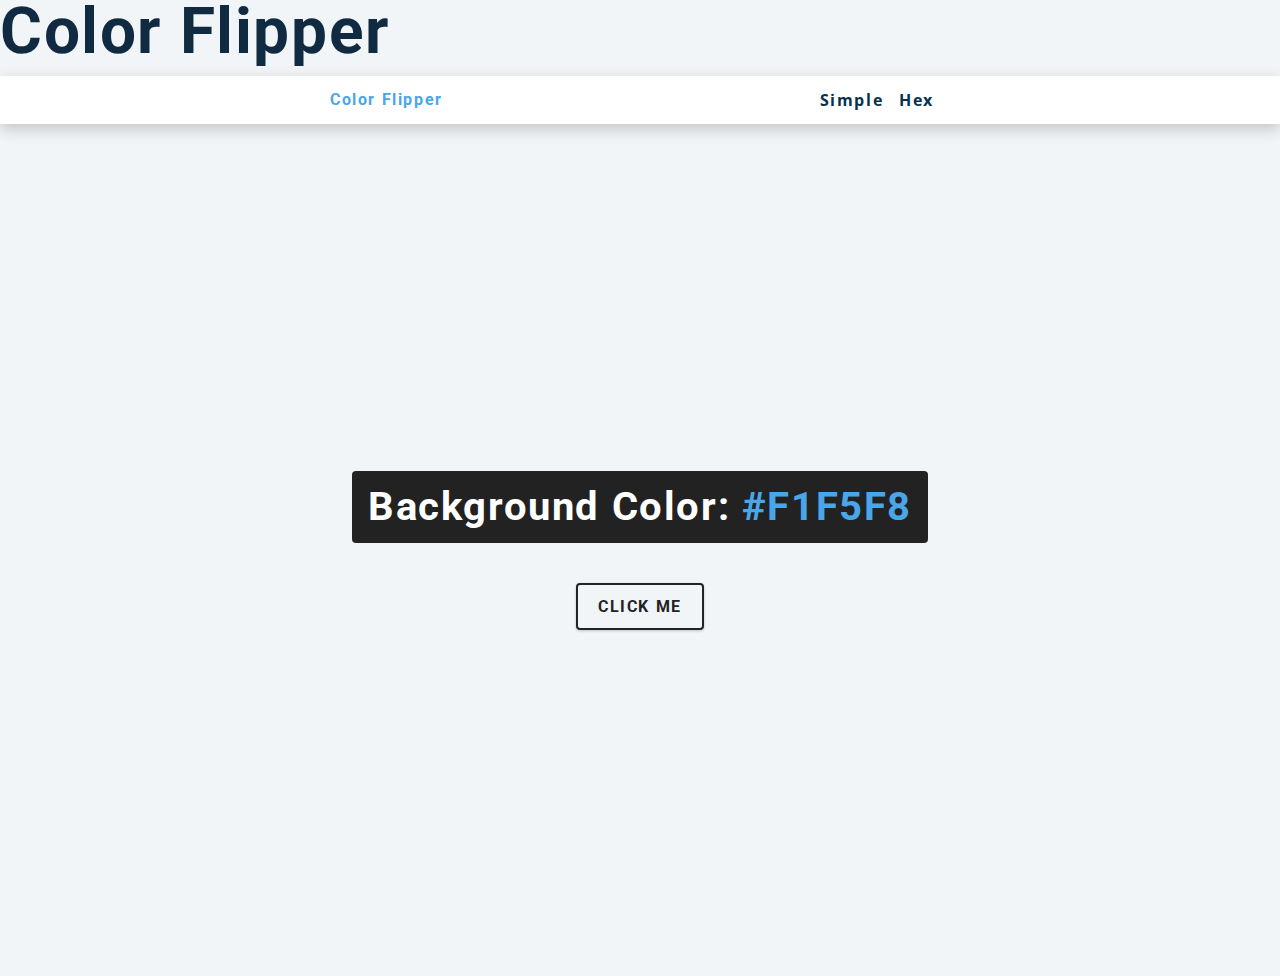
<file: color-flipper/index.html>
<!-- Joel Boudreaux -->
<!-- Color Flipper project -->
<!-- Based on https://github.com/john-smilga/javascript-basic-projects -->
<!-- For Bay Valley Tech Code Academy 2020 -->

<!DOCTYPE html>
<html lang = "en">
  <head>
    <meta charset = "UTF-8" />
    <meta name = "viewport" content = "width=device-width, initial-scale=1.0" />
    <title>Color Flipper || Simple</title>

    <!-- styles -->
    <link rel = "stylesheet" href = "styles.css" />
  </head>
  <body>
    <h1>color flipper</h1>
    <nav>
      <div class = "nav-center">
        <h4>color flipper</h4>
        <ul class = "nav-links">
          <li>
            <a href = "index.html">simple</a>
          </li>
          <li>
            <a href = "hex.html">hex</a>
          </li>
        </ul>
      </div>
    </nav>
    <main>
      <div class = "container">
        <h2>
          background color: 
          <span class = "color">
            #F1F5F8
          </span>
        </h2>
        <button class = "btn btn-hero" id = "btn">click me</button>
      </div>
    </main>
    <!-- javascript -->
    <script src = "app.js"></script>
  </body>
</html>
</file>
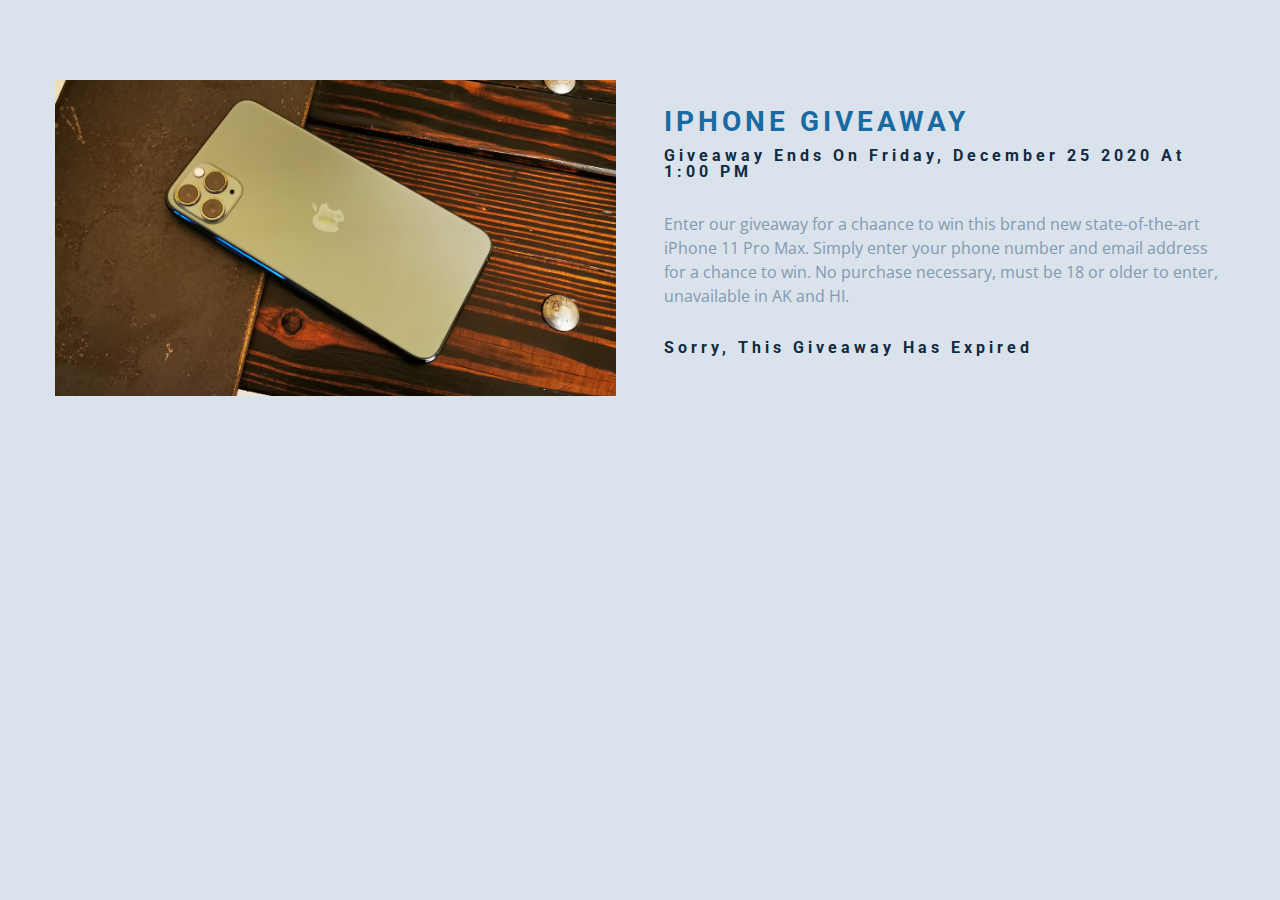
<file: countdown-timer/index.html>
<!-- Joel Boudreaux -->
<!-- Coutndown Timer project -->
<!-- Based on https://github.com/john-smilga/javascript-basic-projects -->
<!-- For Bay Valley Tech Code Academy 2020 -->

<!DOCTYPE html>
<html lang = "en">
  <head>
    <meta charset = "UTF-8" />
    <meta name = "viewport" content = "width=device-width, initial-scale=1.0" />
    <title>Countdown</title>

    <!-- styles -->
    <link rel = "stylesheet" href = "styles.css" />
  </head>
  <body>
    <section class = "section-center">
      <article class = "gift-img">
        <img src = "./gift.jpg" alt = "gift picture">
      </article>

      <!-- info-->
      <article class = "gift-info">
        <h3>iPhone Giveaway</h3>
        <h4 class = "giveaway">
          giveaway ends on INSERT DATE HERE
        </h4>
        <p>
          Enter our giveaway for a chaance to win this brand new state-of-the-art iPhone 11 Pro Max. 
          Simply enter your phone number and email address for a chance to win. 
          No purchase necessary, must be 18 or older to enter, unavailable in AK and HI.
        </p>
        <div class = "deadline">
          <div class = "deadline-format">
            <!-- days-->
            <div>
              <h4 class = "days">99</h4>
              <span>days</span>
            </div>
          </div>

          <div class = "deadline-format">
            <!-- hours-->
            <div>
              <h4 class = "hours">23</h4>
              <span>hours</span>
            </div>
          </div>

          <div class = "deadline-format">
            <!-- minutes-->
            <div>
              <h4 class = "mins">59</h4>
              <span>minutes</span>
            </div>
          </div>

          <div class = "deadline-format">
            <!-- seconds-->
            <div>
              <h4 class = "secs">59</h4>
              <span>seconds</span>
            </div>
          </div>
          
        </div>
      </article>
    </section>
    <!-- javascript -->
    <script src = "app.js"></script>
  </body>
</html>
</file>
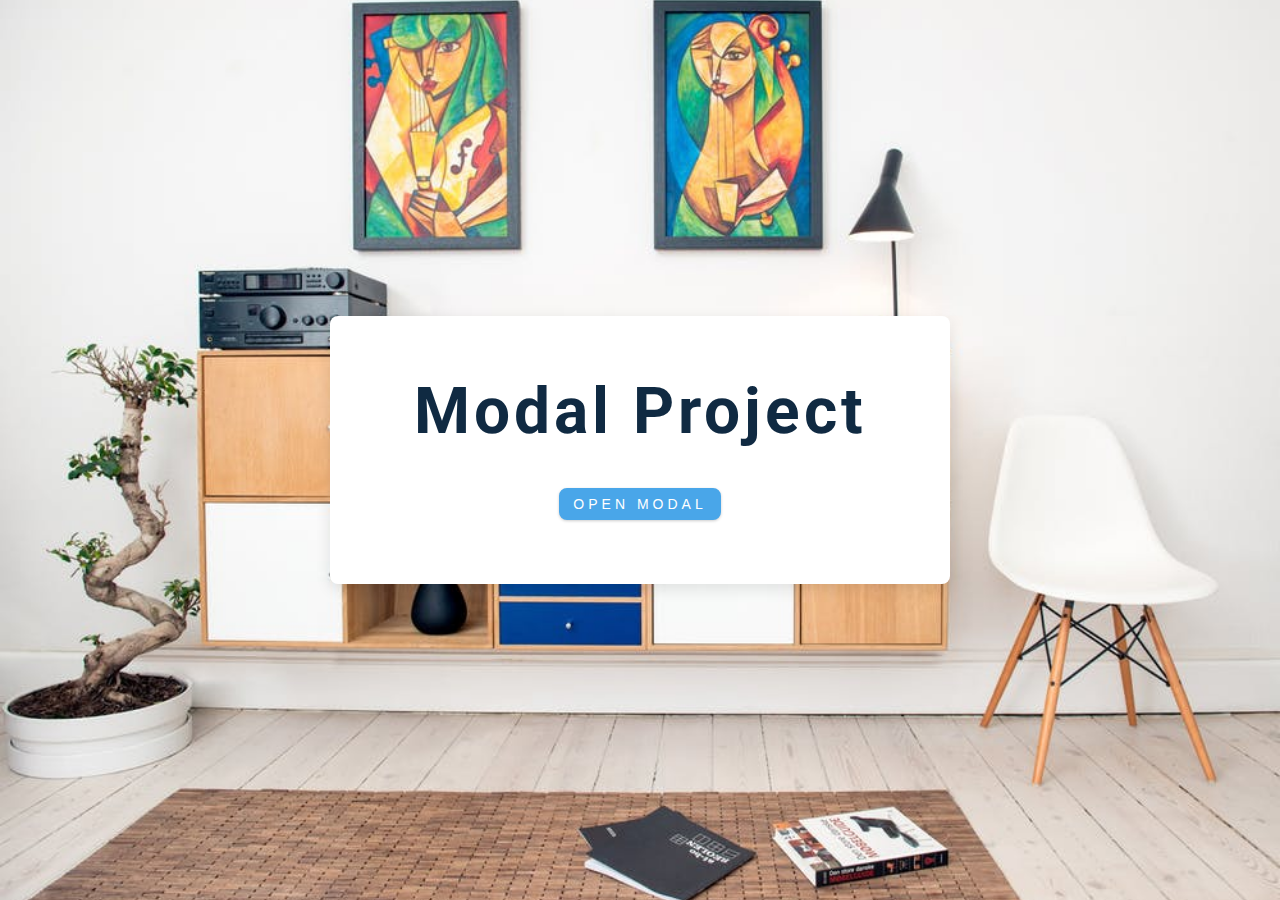
<file: modal/index.html>
<!-- Joel Boudreaux -->
<!-- Modal project -->
<!-- Based on https://github.com/john-smilga/javascript-basic-projects -->
<!-- For Bay Valley Tech Code Academy 2020 -->

<!DOCTYPE html>
<html lang = "en">
  <head>
    <meta charset = "UTF-8" />
    <meta name = "viewport" content = "width=device-width, initial-scale=1.0" />
    <title>Modal</title>
    <!-- font-awesome -->
    <link
      rel = "stylesheet"
      href = "https://cdnjs.cloudflare.com/ajax/libs/font-awesome/5.14.0/css/all.min.css"
    />
    <!-- styles -->
    <link rel = "stylesheet" href = "styles.css" />
  </head>
  <body>
    <!-- hero -->
    <header class = "hero">
      <div class = "banner">
        <h1>modal project</h1>
        <button class = "btn modal-btn">open modal</button>
      </div>
    </header>
    <!-- end of hero -->
    <!-- modal -->
    <div class = "modal-overlay">
      <div class = "modal-container">
        <h3>modal content</h3>
        <button class = "close-btn">
          <i class = "fas fa-times"></i>
        </button>
      </div>
    </div>
    <!-- javascript -->
    <script src = "app.js"></script>
  </body>
</html>
</file>
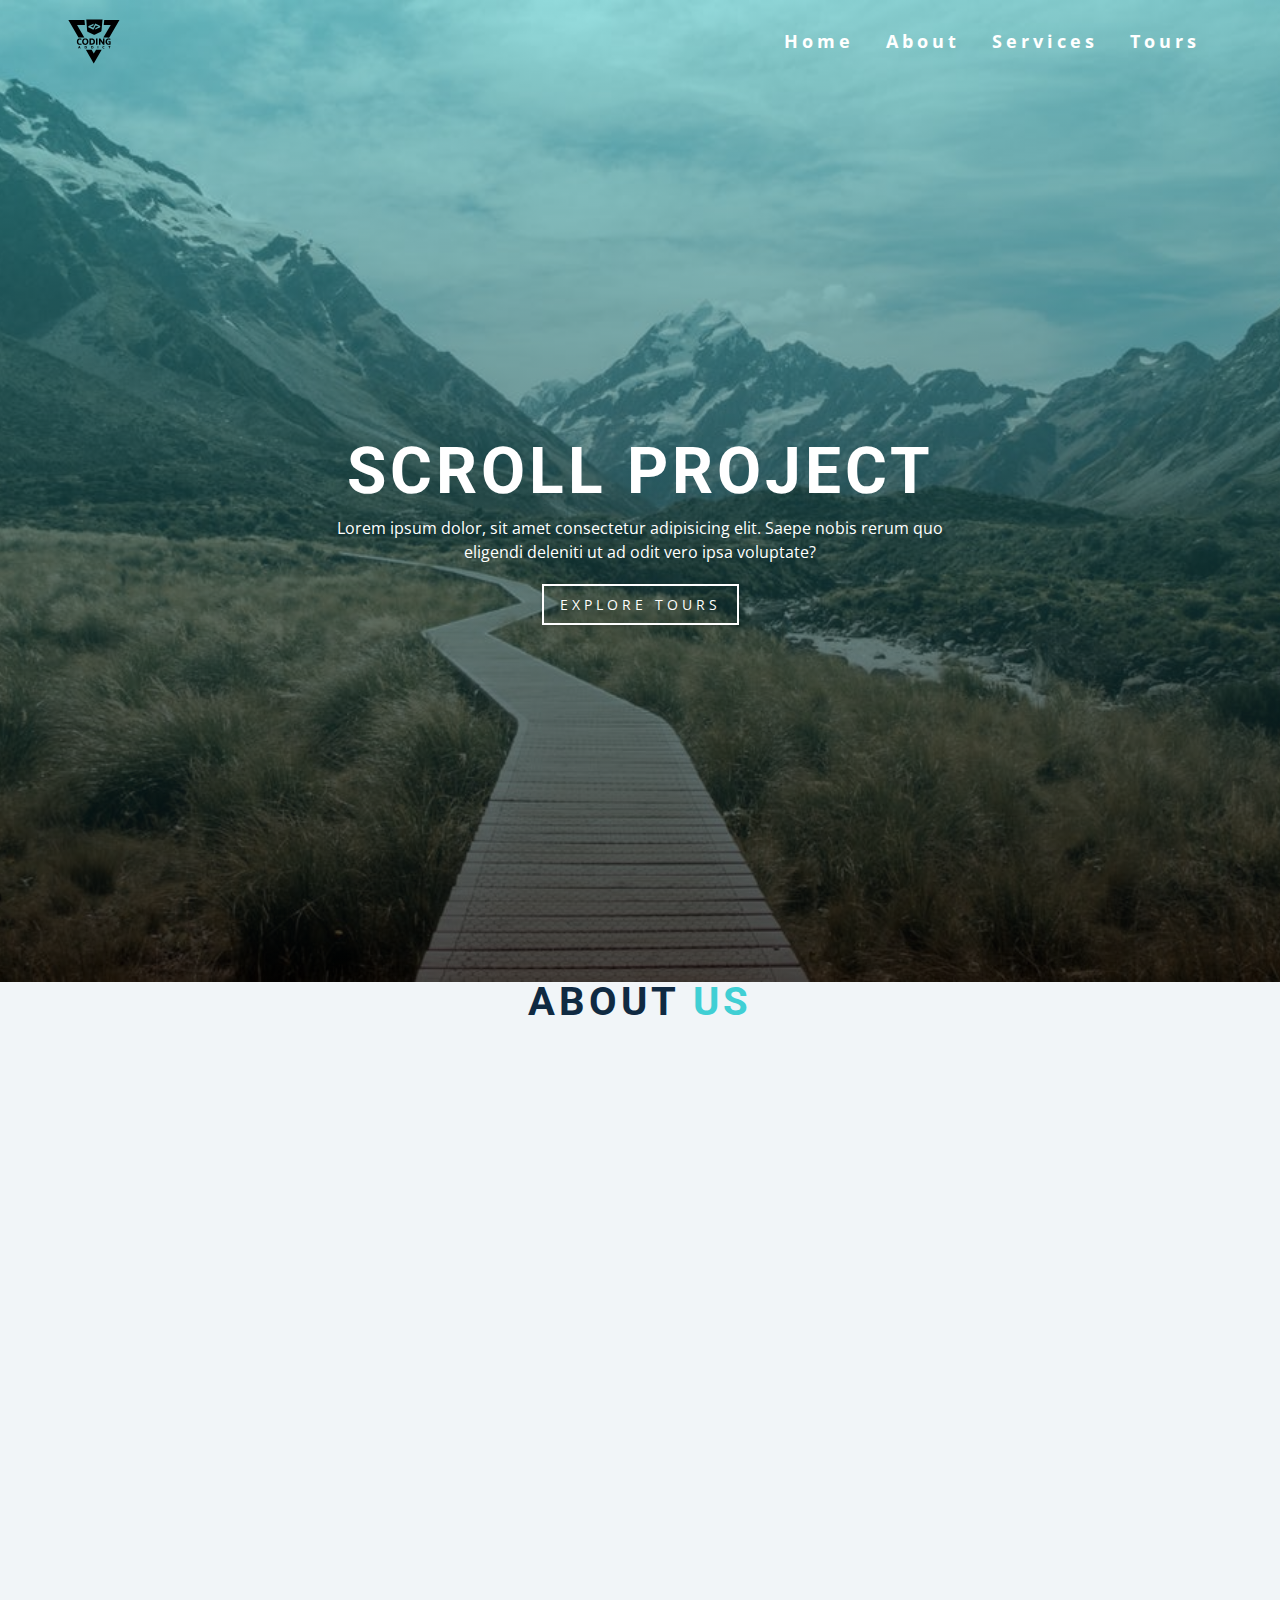
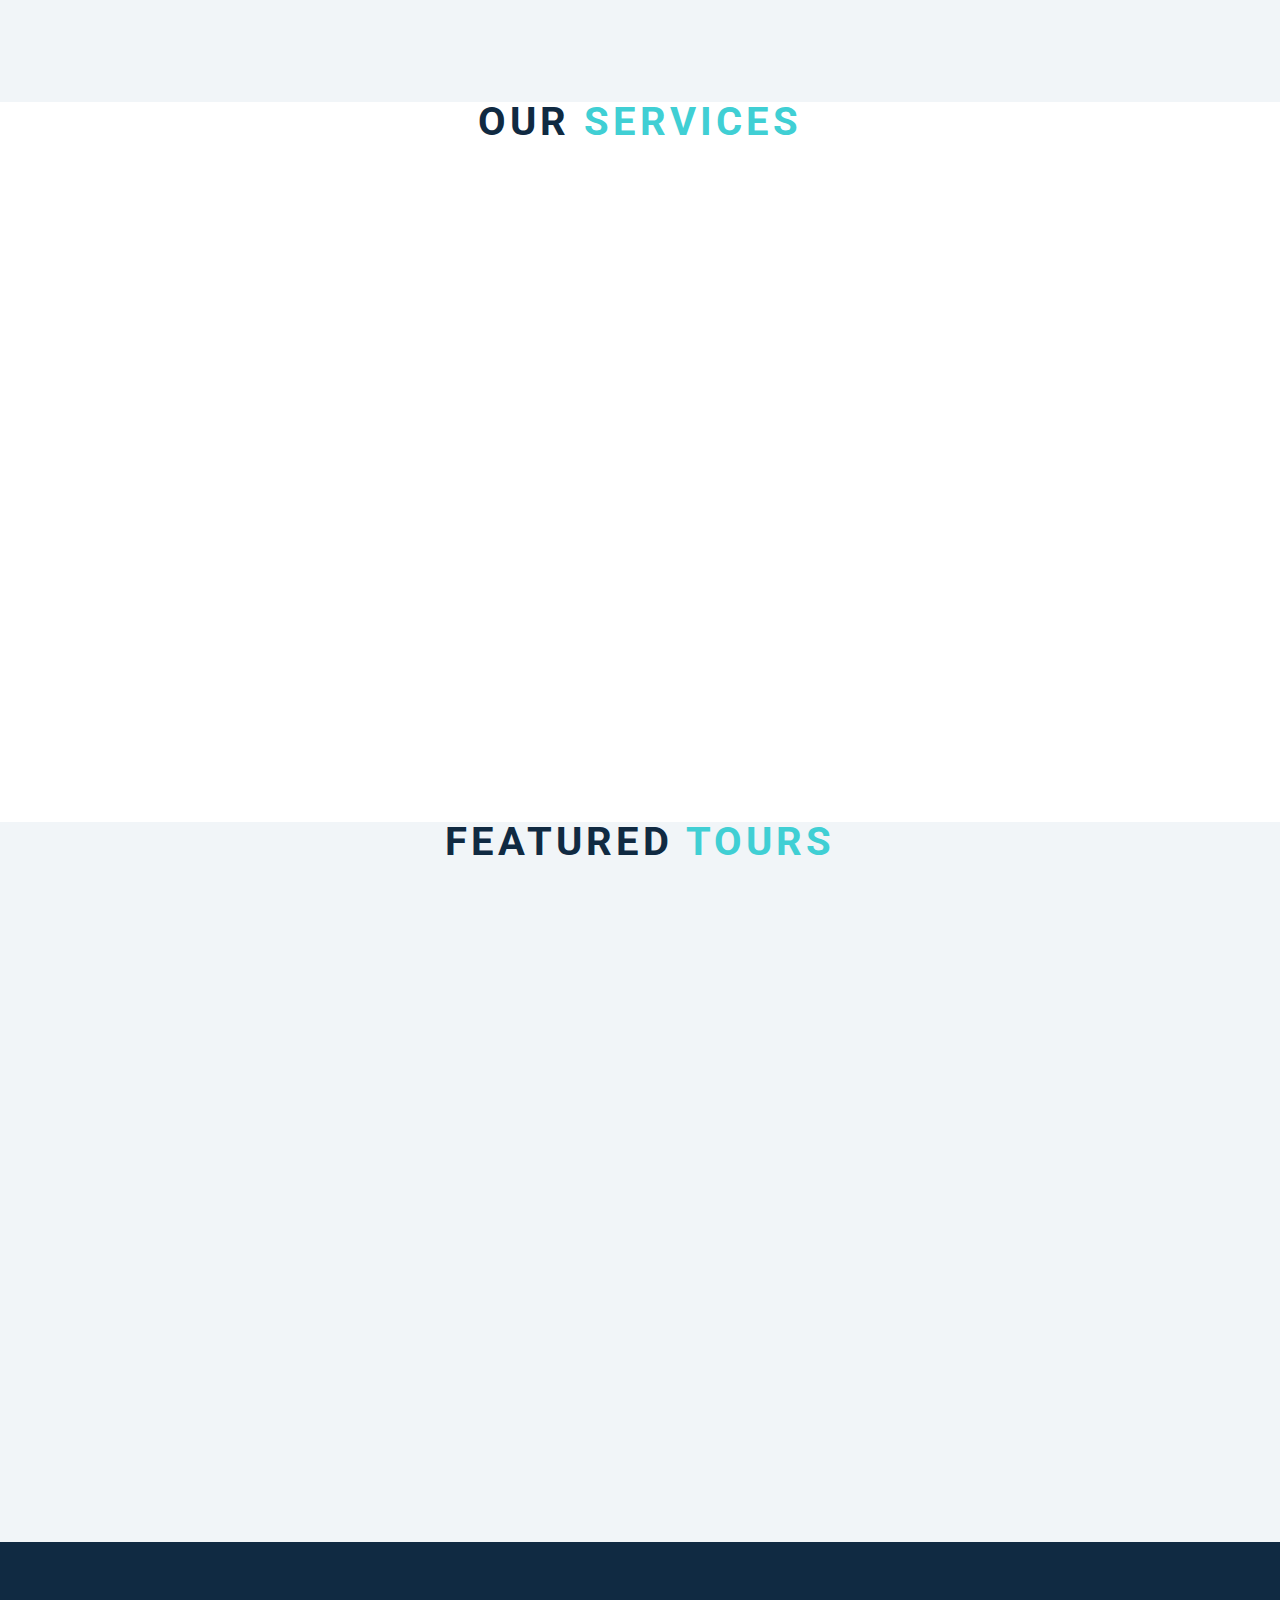
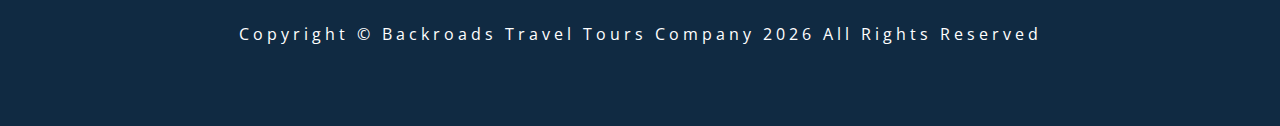
<file: scroll/index.html>
<!-- Joel Boudreaux -->
<!-- Scroll project -->
<!-- Based on https://github.com/john-smilga/javascript-basic-projects -->
<!-- For Bay Valley Tech Code Academy 2020 -->

<!DOCTYPE html>
<html lang = "en">
  <head>
    <meta charset = "UTF-8" />
    <meta name = "viewport" content = "width=device-width, initial-scale=1.0" />
    <title>Scroll</title>
    <!-- font-awesome -->
    <link
      rel = "stylesheet"
      href = "https://cdnjs.cloudflare.com/ajax/libs/font-awesome/5.14.0/css/all.min.css"
    />
    <!-- styles -->
    <link rel = "stylesheet" href = "styles.css" />
  </head>
  <body>
    <!-- header -->
    <header id = "home">
      <!-- navbar -->
      <nav id = "nav">
        <div class = "nav-center">
          <!-- nav header -->
          <div class = "nav-header">
            <img src = "./logo.svg" alt = "logo" class = "logo">
            <button class = "nav-toggle">
              <i class = "fas fa-bars"></i>
            </button>
          </div>
          <div class = "links-container">
            <ul class = "links">
              <li>
                <a href = "#home" class = "scroll-link">home</a>
              </li>
              <li>
                <a href = "#about" class = "scroll-link">about</a>
              </li>
              <li>
                <a href = "#services" class = "scroll-link">services</a>
              </li>
              <li>
                <a href = "#tours" class = "scroll-link">tours</a>
              </li>
            </ul>
          </div>
        </div>
      </nav>
      <!-- banner -->
      <div class = "banner">
        <div class = "container">
          <h1>Scroll Project</h1>
          <p>
            Lorem ipsum dolor, sit amet consectetur adipisicing elit. 
            Saepe nobis rerum quo eligendi deleniti ut ad odit vero ipsa voluptate?
          </p>
          <a href = "#tours" class = "scroll-link btn btn-white">explore tours</a>
        </div>
      </div>
    </header>

    <!-- about -->
    <section id = "about" class = "section">
      <div class = "title">
        <h2>about <span>us</span></h2>
      </div>
    </section>
    <!-- services -->
    <section id = "services" class = "section">
      <div class = "title">
        <h2>our <span>services</span></h2>
      </div>
    </section>
    <!-- tours -->
    <section id = "tours" class = "section">
      <div class = "title">
        <h2>featured <span>tours</span></h2>
      </div>
    </section>

    <!-- footer -->
    <footer class = "section">
      <p>copyright &copy; backroads travel tours company <span id = "date"></span> all rights reserved</p>
    </footer>

    <!-- back to top -->
    <a href = "#home" class = "scroll-link top-link">
      <i class = "fas fa-arrow-up"></i>
    </a>
    <!-- javascript -->
    <script src = "app.js"></script>
  </body>
</html>
</file>
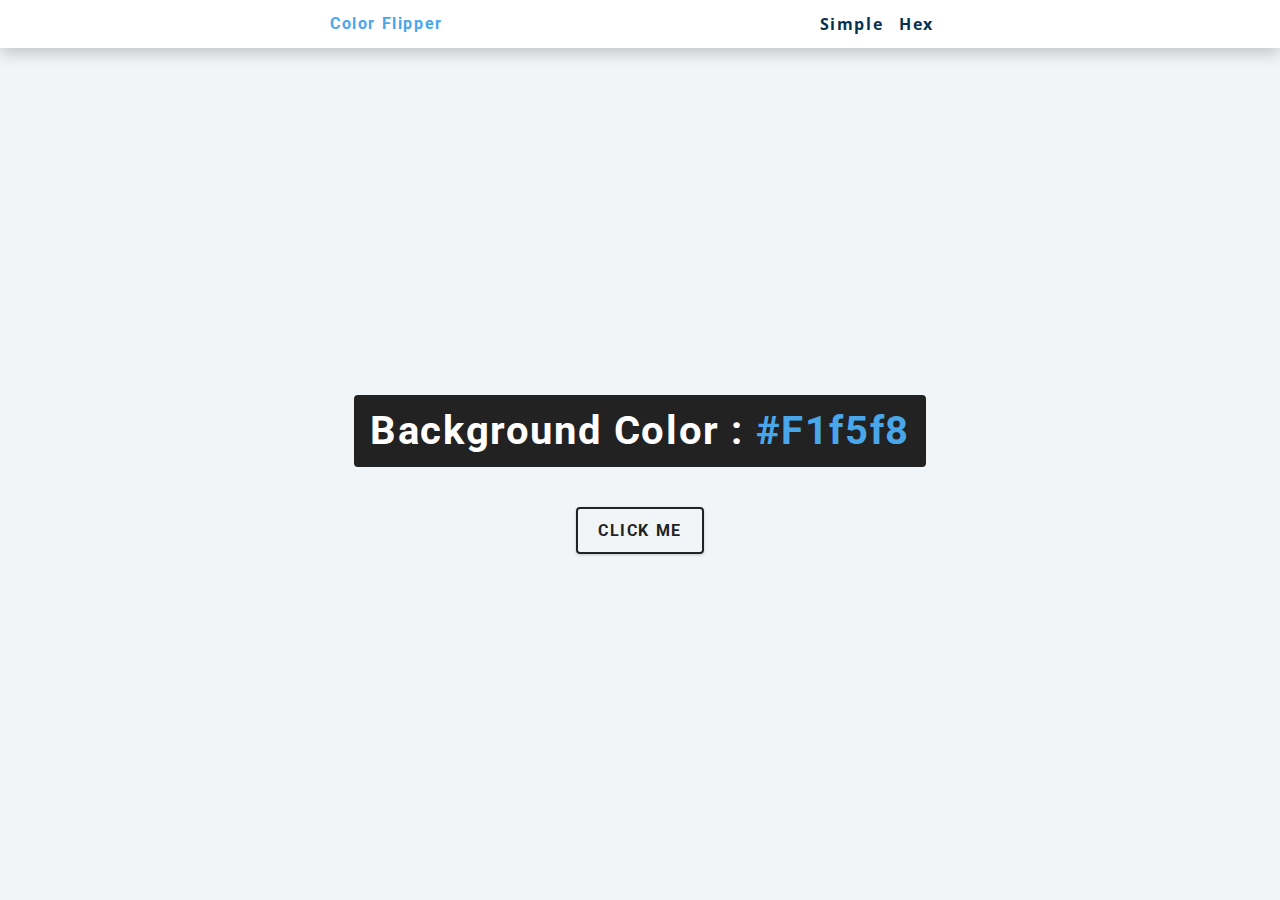
<file: color-flipper/hex.html>
<!DOCTYPE html>
<html lang = "en">
  <head>
    <meta charset = "UTF-8" />
    <meta name = "viewport" content = "width=device-width, initial-scale=1.0" />
    <title>
      Color Flipper || Simple
    </title>

    <!-- styles -->
    <link rel = "stylesheet" href = "styles.css" />
  </head>

  <body>
    <nav>
      <div class = "nav-center">
        <h4>color flipper</h4>
        <ul class = "nav-links">
          <li><a href = "index.html">simple</a></li>
          <li><a href = "hex.html">hex</a></li>
        </ul>
      </div>
    </nav>
    <main>
      <div class = "container">
        <h2>background color : <span class = "color">#f1f5f8</span></h2>
        <button class = "btn btn-hero" id = "btn">click me</button>
      </div>
    </main>
    <!-- javascript -->
    <script src = "hex.js"></script>
  </body>
</html>
</file>
<file: color-flipper/styles.css>
/*
=============== 
Fonts
===============
*/
@import url("https://fonts.googleapis.com/css?family=Open+Sans|Roboto:400,700&display=swap");

/*
=============== 
Variables
===============
*/

:root {
  /* dark shades of primary color*/
  --clr-primary-1: hsl(205, 86%, 17%);
  --clr-primary-2: hsl(205, 77%, 27%);
  --clr-primary-3: hsl(205, 72%, 37%);
  --clr-primary-4: hsl(205, 63%, 48%);
  /* primary/main color */
  --clr-primary-5: hsl(205, 78%, 60%);
  /* lighter shades of primary color */
  --clr-primary-6: hsl(205, 89%, 70%);
  --clr-primary-7: hsl(205, 90%, 76%);
  --clr-primary-8: hsl(205, 86%, 81%);
  --clr-primary-9: hsl(205, 90%, 88%);
  --clr-primary-10: hsl(205, 100%, 96%);
  /* darkest grey - used for headings */
  --clr-grey-1: hsl(209, 61%, 16%);
  --clr-grey-2: hsl(211, 39%, 23%);
  --clr-grey-3: hsl(209, 34%, 30%);
  --clr-grey-4: hsl(209, 28%, 39%);
  /* grey used for paragraphs */
  --clr-grey-5: hsl(210, 22%, 49%);
  --clr-grey-6: hsl(209, 23%, 60%);
  --clr-grey-7: hsl(211, 27%, 70%);
  --clr-grey-8: hsl(210, 31%, 80%);
  --clr-grey-9: hsl(212, 33%, 89%);
  --clr-grey-10: hsl(210, 36%, 96%);
  --clr-white: #fff;
  --clr-red-dark: hsl(360, 67%, 44%);
  --clr-red-light: hsl(360, 71%, 66%);
  --clr-green-dark: hsl(125, 67%, 44%);
  --clr-green-light: hsl(125, 71%, 66%);
  --clr-black: #222;
  --ff-primary: "Roboto", sans-serif;
  --ff-secondary: "Open Sans", sans-serif;
  --transition: all 0.3s linear;
  --spacing: 0.1rem;
  --radius: 0.25rem;
  --light-shadow: 0 5px 15px rgba(0, 0, 0, 0.1);
  --dark-shadow: 0 5px 15px rgba(0, 0, 0, 0.2);
  --max-width: 1170px;
  --fixed-width: 620px;
}
/*
=============== 
Global Styles
===============
*/

*,
::after,
::before {
  margin: 0;
  padding: 0;
  box-sizing: border-box;
}
body {
  font-family: var(--ff-secondary);
  background: var(--clr-grey-10);
  color: var(--clr-grey-1);
  line-height: 1.5;
  font-size: 0.875rem;
}
ul {
  list-style-type: none;
}
a {
  text-decoration: none;
}
h1,
h2,
h3,
h4 {
  letter-spacing: var(--spacing);
  text-transform: capitalize;
  line-height: 1.25;
  margin-bottom: 0.75rem;
  font-family: var(--ff-primary);
}
h1 {
  font-size: 3rem;
}
h2 {
  font-size: 2rem;
}
h3 {
  font-size: 1.25rem;
}
h4 {
  font-size: 0.875rem;
}
p {
  margin-bottom: 1.25rem;
  color: var(--clr-grey-5);
}
@media screen and (min-width: 800px) {
  h1 {
    font-size: 4rem;
  }
  h2 {
    font-size: 2.5rem;
  }
  h3 {
    font-size: 1.75rem;
  }
  h4 {
    font-size: 1rem;
  }
  body {
    font-size: 1rem;
  }
  h1,
  h2,
  h3,
  h4 {
    line-height: 1;
  }
}
/*  global classes */

/* section */
.section {
  padding: 5rem 0;
}

.section-center {
  width: 90vw;
  margin: 0 auto;
  max-width: 1170px;
}
@media screen and (min-width: 992px) {
  .section-center {
    width: 95vw;
  }
}
main {
  min-height: 100vh;
  display: grid;
  place-items: center;
}

/*
=============== 
Nav
===============
*/
nav {
  background: var(--clr-white);
  height: 3rem;
  display: grid;
  align-items: center;
  box-shadow: var(--dark-shadow);
}
.nav-center {
  width: 90vw;
  max-width: var(--fixed-width);
  margin: 0 auto;
  display: flex;
  align-items: center;
  justify-content: space-between;
}
.nav-center h4 {
  margin-bottom: 0;
  color: var(--clr-primary-5);
}
.nav-links {
  display: flex;
}
nav a {
  text-transform: capitalize;
  font-weight: 700;
  font-size: 1rem;
  color: var(--clr-primary-1);
  letter-spacing: var(--spacing);
  margin-right: 1rem;
}
nav a:hover {
  color: var(--clr-primary-5);
}
/*
=============== 
Container
===============
*/
main {
  min-height: calc(100vh - 3rem);
  display: grid;
  place-items: center;
}
.container {
  text-align: center;
}
.container h2 {
  background: var(--clr-black);
  color: var(--clr-white);
  padding: 1rem;
  border-radius: var(--radius);
  margin-bottom: 2.5rem;
}
.color {
  color: var(--clr-primary-5);
}
.btn-hero {
  font-family: var(--ff-primary);
  text-transform: uppercase;
  background: transparent;
  color: var(--clr-black);
  letter-spacing: var(--spacing);
  display: inline-block;
  font-weight: 700;
  transition: var(--transition);
  border: 2px solid var(--clr-black);
  cursor: pointer;
  box-shadow: 0 1px 3px rgba(0, 0, 0, 0.2);
  border-radius: var(--radius);
  font-size: 1rem;
  padding: 0.75rem 1.25rem;
}
.btn-hero:hover {
  color: var(--clr-white);
  background: var(--clr-black);
}
</file>
<file: countdown-timer/styles.css>
/*
=============== 
Fonts
===============
*/
@import url("https://fonts.googleapis.com/css?family=Open+Sans|Roboto:400,700&display=swap");

/*
=============== 
Variables
===============
*/

:root {
  /* dark shades of primary color*/
  --clr-primary-1: hsl(205, 86%, 17%);
  --clr-primary-2: hsl(205, 77%, 27%);
  --clr-primary-3: hsl(205, 72%, 37%);
  --clr-primary-4: hsl(205, 63%, 48%);
  /* primary/main color */
  --clr-primary-5: #49a6e9;
  /* lighter shades of primary color */
  --clr-primary-6: hsl(205, 89%, 70%);
  --clr-primary-7: hsl(205, 90%, 76%);
  --clr-primary-8: hsl(205, 86%, 81%);
  --clr-primary-9: hsl(205, 90%, 88%);
  --clr-primary-10: hsl(205, 100%, 96%);
  /* darkest grey - used for headings */
  --clr-grey-1: hsl(209, 61%, 16%);
  --clr-grey-2: hsl(211, 39%, 23%);
  --clr-grey-3: hsl(209, 34%, 30%);
  --clr-grey-4: hsl(209, 28%, 39%);
  /* grey used for paragraphs */
  --clr-grey-5: hsl(210, 22%, 49%);
  --clr-grey-6: hsl(209, 23%, 60%);
  --clr-grey-7: hsl(211, 27%, 70%);
  --clr-grey-8: hsl(210, 31%, 80%);
  --clr-grey-9: hsl(212, 33%, 89%);
  --clr-grey-10: hsl(210, 36%, 96%);
  --clr-white: #fff;
  --clr-red-dark: hsl(360, 67%, 44%);
  --clr-red-light: hsl(360, 71%, 66%);
  --clr-green-dark: hsl(125, 67%, 44%);
  --clr-green-light: hsl(125, 71%, 66%);
  --clr-black: #222;
  --clr-gold: #c59d5f;
  --ff-primary: "Roboto", sans-serif;
  --ff-secondary: "Open Sans", sans-serif;
  --transition: all 0.3s linear;
  --spacing: 0.25rem;
  --radius: 0.5rem;
  --light-shadow: 0 5px 15px rgba(0, 0, 0, 0.1);
  --dark-shadow: 0 5px 15px rgba(0, 0, 0, 0.2);
  --max-width: 1170px;
  --fixed-width: 620px;
}
/*
=============== 
Global Styles
===============
*/

*,
::after,
::before {
  margin: 0;
  padding: 0;
  box-sizing: border-box;
}
body {
  font-family: var(--ff-secondary);
  background: var(--clr-grey-9);
  color: var(--clr-grey-1);
  line-height: 1.5;
  font-size: 0.875rem;
}
ul {
  list-style-type: none;
}
a {
  text-decoration: none;
}
img:not(.logo) {
  width: 100%;
}
img {
  display: block;
}

h1,
h2,
h3,
h4 {
  letter-spacing: var(--spacing);
  text-transform: capitalize;
  line-height: 1.25;
  margin-bottom: 0.75rem;
  font-family: var(--ff-primary);
}
h1 {
  font-size: 3rem;
}
h2 {
  font-size: 2rem;
}
h3 {
  font-size: 1.25rem;
}
h4 {
  font-size: 0.875rem;
}
p {
  margin-bottom: 1.25rem;
  color: var(--clr-grey-5);
}
@media screen and (min-width: 800px) {
  h1 {
    font-size: 4rem;
  }
  h2 {
    font-size: 2.5rem;
  }
  h3 {
    font-size: 1.75rem;
  }
  h4 {
    font-size: 1rem;
  }
  body {
    font-size: 1rem;
  }
  h1,
  h2,
  h3,
  h4 {
    line-height: 1;
  }
}
/*  global classes */

.btn {
  text-transform: uppercase;
  background: transparent;
  color: var(--clr-black);
  padding: 0.375rem 0.75rem;
  letter-spacing: var(--spacing);
  display: inline-block;
  transition: var(--transition);
  font-size: 0.875rem;
  border: 2px solid var(--clr-black);
  cursor: pointer;
  box-shadow: 0 1px 3px rgba(0, 0, 0, 0.2);
  border-radius: var(--radius);
}
.btn:hover {
  color: var(--clr-white);
  background: var(--clr-black);
}
/* section */
.section {
  padding: 5rem 0;
}

.section-center {
  width: 90vw;
  margin: 5rem auto;
  max-width: 1170px;
}

main {
  min-height: 100vh;
  display: grid;
  place-items: center;
}
/*
=============== 
Countdown Timer
===============
*/
.gift-img {
  margin-bottom: 2rem;
}
.gift-info h3 {
  text-transform: uppercase;
  color: var(--clr-primary-3);
}
.gift-info p {
  color: var(--clr-grey-6);
}
.date {
  color: var(--clr-grey-5);
  font-size: 0.85rem;
}
@media screen and (min-width: 992px) {
  .section-center {
    display: grid;
    grid-template-columns: 1fr 1fr;
    place-items: center;
    gap: 3rem;
    width: 95vw;
  }
  .gift-img {
    margin-bottom: 0;
  }
}
.gift-info p {
  margin: 2rem 0;
}
.deadline {
  display: flex;
}
.deadline-format {
  background: var(--clr-grey-1);
  color: var(--clr-white);
  margin-right: 1rem;
  width: 5rem;
  height: 5rem;
  display: grid;
  place-items: center;
  text-align: center;
}
.deadline-format span {
  display: block;
  text-transform: uppercase;
  letter-spacing: 2px;
  font-size: 0.85rem;
}
.deadline h4:not(.expired) {
  font-size: 2rem;
  margin-bottom: 0.25rem;
  letter-spacing: var(--spacing);
}
</file>
<file: modal/styles.css>
/*
=============== 
Fonts
===============
*/
@import url("https://fonts.googleapis.com/css?family=Open+Sans|Roboto:400,700&display=swap");

/*
=============== 
Variables
===============
*/

:root {
  /* dark shades of primary color*/
  --clr-primary-1: hsl(205, 86%, 17%);
  --clr-primary-2: hsl(205, 77%, 27%);
  --clr-primary-3: hsl(205, 72%, 37%);
  --clr-primary-4: hsl(205, 63%, 48%);
  /* primary/main color */
  --clr-primary-5: #49a6e9;
  /* --clr-primary-5: rgb(73, 166, 233); */
  /* lighter shades of primary color */
  --clr-primary-6: hsl(205, 89%, 70%);
  --clr-primary-7: hsl(205, 90%, 76%);
  --clr-primary-8: hsl(205, 86%, 81%);
  --clr-primary-9: hsl(205, 90%, 88%);
  --clr-primary-10: hsl(205, 100%, 96%);
  /* darkest grey - used for headings */
  --clr-grey-1: hsl(209, 61%, 16%);
  --clr-grey-2: hsl(211, 39%, 23%);
  --clr-grey-3: hsl(209, 34%, 30%);
  --clr-grey-4: hsl(209, 28%, 39%);
  /* grey used for paragraphs */
  --clr-grey-5: hsl(210, 22%, 49%);
  --clr-grey-6: hsl(209, 23%, 60%);
  --clr-grey-7: hsl(211, 27%, 70%);
  --clr-grey-8: hsl(210, 31%, 80%);
  --clr-grey-9: hsl(212, 33%, 89%);
  --clr-grey-10: hsl(210, 36%, 96%);
  --clr-white: #fff;
  --clr-red-dark: hsl(360, 67%, 44%);
  --clr-red-light: hsl(360, 71%, 66%);
  --clr-green-dark: hsl(125, 67%, 44%);
  --clr-green-light: hsl(125, 71%, 66%);
  --clr-black: #222;
  --ff-primary: "Roboto", sans-serif;
  --ff-secondary: "Open Sans", sans-serif;
  --transition: all 0.3s linear;
  --spacing: 0.25rem;
  --radius: 0.5rem;
  --light-shadow: 0 5px 15px rgba(0, 0, 0, 0.1);
  --dark-shadow: 0 5px 15px rgba(0, 0, 0, 0.2);
  --max-width: 1170px;
  --fixed-width: 620px;
}
/*
=============== 
Global Styles
===============
*/

*,
::after,
::before {
  margin: 0;
  padding: 0;
  box-sizing: border-box;
}
body {
  font-family: var(--ff-secondary);
  background: var(--clr-grey-10);
  color: var(--clr-grey-1);
  line-height: 1.5;
  font-size: 0.875rem;
}
ul {
  list-style-type: none;
}
a {
  text-decoration: none;
}
img:not(.logo) {
  width: 100%;
}
img {
  display: block;
}

h1,
h2,
h3,
h4 {
  letter-spacing: var(--spacing);
  text-transform: capitalize;
  line-height: 1.25;
  margin-bottom: 0.75rem;
  font-family: var(--ff-primary);
}
h1 {
  font-size: 3rem;
}
h2 {
  font-size: 2rem;
}
h3 {
  font-size: 1.25rem;
}
h4 {
  font-size: 0.875rem;
}
p {
  margin-bottom: 1.25rem;
  color: var(--clr-grey-5);
}
@media screen and (min-width: 800px) {
  h1 {
    font-size: 4rem;
  }
  h2 {
    font-size: 2.5rem;
  }
  h3 {
    font-size: 1.75rem;
  }
  h4 {
    font-size: 1rem;
  }
  body {
    font-size: 1rem;
  }
  h1,
  h2,
  h3,
  h4 {
    line-height: 1;
  }
}
/*  global classes */

.btn {
  text-transform: uppercase;
  background: transparent;
  color: var(--clr-black);
  padding: 0.375rem 0.75rem;
  letter-spacing: var(--spacing);
  display: inline-block;
  transition: var(--transition);
  font-size: 0.875rem;
  border: 2px solid var(--clr-black);
  cursor: pointer;
  box-shadow: 0 1px 3px rgba(0, 0, 0, 0.2);
  border-radius: var(--radius);
}
.btn:hover {
  color: var(--clr-white);
  background: var(--clr-black);
}
/* section */
.section {
  padding: 5rem 0;
}

.section-center {
  width: 90vw;
  margin: 0 auto;
  max-width: 1170px;
}
@media screen and (min-width: 992px) {
  .section-center {
    width: 95vw;
  }
}
main {
  min-height: 100vh;
  display: grid;
  place-items: center;
}
/*
=============== 
Modal
===============
*/
.hero {
  min-height: 100vh;
  background: url("./hero.jpeg") center/cover no-repeat;
  display: grid;
  place-items: center;
}
.banner {
  background: var(--clr-white);
  padding: 4rem 0;
  border-radius: var(--radius);
  box-shadow: var(--light-shadow);
  text-align: center;
  width: 90vw;
  max-width: var(--fixed-width);
}
.modal-btn {
  margin-top: 2rem;
  background: var(--clr-primary-5);
  border-color: var(--clr-primary-5);
  color: var(--clr-white);
}
.modal-btn:hover {
  background: transparent;
  color: var(--clr-primary-5);
}
.modal-overlay {
  position: fixed;
  top: 0;
  left: 0;
  width: 100%;
  height: 100%;
  background: rgba(73, 166, 233, 0.5);
  display: grid;
  place-items: center;
  transition: var(--transition);
  visibility: hidden;
  z-index: -10;
}
/* OPEN/CLOSE MODAL */
.open-modal {
  visibility: visible;
  z-index: 10;
}
.modal-container {
  background: var(--clr-white);
  border-radius: var(--radius);
  width: 90vw;
  height: 30vh;
  max-width: var(--fixed-width);
  text-align: center;
  display: grid;
  place-items: center;
  position: relative;
}
.close-btn {
  position: absolute;
  top: 1rem;
  right: 1rem;
  font-size: 2rem;
  background: transparent;
  border-color: transparent;
  color: var(--clr-red-dark);
  cursor: pointer;
  transition: var(--transition);
}
.close-btn:hover {
  color: var(--clr-red-light);
  transform: scale(1.3);
}
</file>
<file: scroll/styles.css>
/*
=============== 
Fonts
===============
*/
@import url("https://fonts.googleapis.com/css?family=Open+Sans|Roboto:400,700&display=swap");

/*
=============== 
Variables
===============
*/

:root {
  /* dark shades of primary color*/
  --clr-primary-1: hsl(205, 86%, 17%);
  --clr-primary-2: hsl(205, 77%, 27%);
  --clr-primary-3: hsl(205, 72%, 37%);
  --clr-primary-4: hsl(205, 63%, 48%);
  /* primary/main color */
  --clr-primary-5: #49a6e9;
  /* lighter shades of primary color */
  --clr-primary-6: hsl(205, 89%, 70%);
  --clr-primary-7: hsl(205, 90%, 76%);
  --clr-primary-8: hsl(205, 86%, 81%);
  --clr-primary-9: hsl(205, 90%, 88%);
  --clr-primary-10: hsl(205, 100%, 96%);
  /* darkest grey - used for headings */
  --clr-grey-1: hsl(209, 61%, 16%);
  --clr-grey-2: hsl(211, 39%, 23%);
  --clr-grey-3: hsl(209, 34%, 30%);
  --clr-grey-4: hsl(209, 28%, 39%);
  /* grey used for paragraphs */
  --clr-grey-5: hsl(210, 22%, 49%);
  --clr-grey-6: hsl(209, 23%, 60%);
  --clr-grey-7: hsl(211, 27%, 70%);
  --clr-grey-8: hsl(210, 31%, 80%);
  --clr-grey-9: hsl(212, 33%, 89%);
  --clr-grey-10: hsl(210, 36%, 96%);
  --clr-white: #fff;
  --clr-red-dark: hsl(360, 67%, 44%);
  --clr-red-light: hsl(360, 71%, 66%);
  --clr-green-dark: hsl(125, 67%, 44%);
  --clr-green-light: hsl(125, 71%, 66%);
  --clr-secondary: hsla(182, 63%, 54%);
  --clr-black: #222;
  --ff-primary: "Roboto", sans-serif;
  --ff-secondary: "Open Sans", sans-serif;
  --transition: all 0.3s linear;
  --spacing: 0.25rem;
  --radius: 0.5rem;
  --light-shadow: 0 5px 15px rgba(0, 0, 0, 0.1);
  --dark-shadow: 0 5px 15px rgba(0, 0, 0, 0.2);
  --max-width: 1170px;
  --fixed-width: 620px;
}
/*
=============== 
Global Styles
===============
*/
html {
  scroll-behavior: smooth;
}
*,
::after,
::before {
  margin: 0;
  padding: 0;
  box-sizing: border-box;
}
body {
  font-family: var(--ff-secondary);
  background: var(--clr-grey-10);
  color: var(--clr-grey-1);
  line-height: 1.5;
  font-size: 0.875rem;
}
ul {
  list-style-type: none;
}
a {
  text-decoration: none;
}
img:not(.logo) {
  width: 100%;
}
img {
  display: block;
}

h1,
h2,
h3,
h4 {
  letter-spacing: var(--spacing);
  text-transform: capitalize;
  line-height: 1.25;
  margin-bottom: 0.75rem;
  font-family: var(--ff-primary);
}
h1 {
  font-size: 3rem;
}
h2 {
  font-size: 2rem;
}
h3 {
  font-size: 1.25rem;
}
h4 {
  font-size: 0.875rem;
}
p {
  margin-bottom: 1.25rem;
  color: var(--clr-grey-5);
}
@media screen and (min-width: 800px) {
  h1 {
    font-size: 4rem;
  }
  h2 {
    font-size: 2.5rem;
  }
  h3 {
    font-size: 1.75rem;
  }
  h4 {
    font-size: 1rem;
  }
  body {
    font-size: 1rem;
  }
  h1,
  h2,
  h3,
  h4 {
    line-height: 1;
  }
}
/*  global classes */

.btn {
  text-transform: uppercase;
  background: transparent;
  color: var(--clr-black);
  padding: 0.375rem 0.75rem;
  letter-spacing: var(--spacing);
  display: inline-block;
  transition: var(--transition);
  font-size: 0.875rem;
  border: 2px solid var(--clr-black);
  cursor: pointer;
  box-shadow: 0 1px 3px rgba(0, 0, 0, 0.2);
  border-radius: var(--radius);
}
.btn:hover {
  color: var(--clr-white);
  background: var(--clr-black);
}
.btn-white {
  color: var(--clr-white);
  border-color: var(--clr-white);
  border-radius: 0;
  padding: 0.5rem 1rem;
}
.btn:hover {
  background: var(--clr-white);
  color: var(--clr-secondary);
}
/* section */
.section {
  padding-bottom: 5rem;
}

.section-center {
  width: 90vw;
  margin: 0 auto;
  max-width: 1170px;
}
@media screen and (min-width: 992px) {
  .section-center {
    width: 95vw;
  }
}
main {
  min-height: 100vh;
  display: grid;
  place-items: center;
}
/*
=============== 
Scroll
===============
*/
/* navbar */
nav {
  background: var(--clr-white);
  padding: 1rem 1.5rem;
}
/* fixed nav */
.fixed-nav {
  position: fixed;
  top: 0;
  left: 0;
  width: 100%;
  background: var(--clr-white);
  box-shadow: var(--light-shadow);
}
.fixed-nav .links a {
  color: var(--clr-grey-1);
}
.fixed-nav .links a:hover {
  color: var(--clr-secondary);
}
/* .fixed-nav .links-container {
  height: auto !important;
} */
.nav-header {
  display: flex;
  align-items: center;
  justify-content: space-between;
}
.nav-toggle {
  font-size: 1.5rem;
  color: var(--clr-grey-1);
  background: transparent;
  border-color: transparent;
  transition: var(--transition);
  cursor: pointer;
}
.nav-toggle:hover {
  color: var(--clr-secondary);
}
.logo {
  height: 50px;
}
.links-container {
  height: 0;
  overflow: hidden;
  transition: var(--transition);
}
.show-links {
  height: 200px;
}
.links a {
  background: var(--clr-white);
  color: var(--clr-grey-5);
  font-size: 1.1rem;
  text-transform: capitalize;
  letter-spacing: var(--spacing);
  display: block;
  transition: var(--transition);
  font-weight: bold;
  padding: 0.75rem 0;
}
.links a:hover {
  color: var(--clr-grey-1);
}
@media screen and (min-width: 800px) {
  nav {
    background: transparent;
  }
  .nav-center {
    width: 90vw;
    max-width: 1170px;
    margin: 0 auto;
    display: flex;
    align-items: center;
    justify-content: space-between;
  }
  .nav-header {
    padding: 0;
  }
  .nav-toggle {
    display: none;
  }
  .links-container {
    height: auto !important;
  }
  .links {
    display: flex;
  }
  .links a {
    background: transparent;
    color: var(--clr-white);
    font-size: 1.1rem;
    text-transform: capitalize;
    letter-spacing: var(--spacing);
    display: block;
    transition: var(--transition);
    margin: 0 1rem;
    font-weight: bold;
    padding: 0;
  }
  .links a:hover {
    color: var(--clr-white);
  }
}
/* hero */
header {
  min-height: 100vh;
  background: linear-gradient(rgba(63, 208, 212, 0.5), rgba(0, 0, 0, 0.7)),
    url(./hero-bcg.jpeg) center/cover no-repeat;
}
.banner {
  min-height: 100vh;
  display: grid;
  place-items: center;
  text-align: center;
}
.container h1 {
  color: var(--clr-white);
  text-transform: uppercase;
}
.container p {
  color: var(--clr-white);
  max-width: 25rem;
  margin: 0 auto;
  margin-bottom: 1.25rem;
}
@media screen and (min-width: 768px) {
  .container p {
    max-width: 40rem;
  }
}
/* sections and title */
.title h2 {
  text-align: center;
  text-transform: uppercase;
}
.title span {
  color: var(--clr-secondary);
}
#about,
#services,
#tours {
  height: 80vh;
}
#services {
  background: var(--clr-white);
}
footer {
  background: var(--clr-grey-1);
  padding: 5rem 1rem;
}
footer p {
  color: var(--clr-white);
  text-align: center;
  text-transform: capitalize;
  letter-spacing: var(--spacing);
  margin-bottom: 0;
}

.top-link {
  font-size: 1.25rem;
  position: fixed;
  bottom: 3rem;
  right: 3rem;
  background: var(--clr-secondary);
  width: 2rem;
  height: 2rem;
  display: grid;
  place-items: center;
  border-radius: var(--radius);
  color: var(--clr-white);
  animation: bounce 2s ease-in-out infinite;

  visibility: hidden;
  z-index: -100;
}
.show-link {
  visibility: visible;
  z-index: 100;
}

@keyframes bounce {
  0% {
    transform: scale(1);
  }
  50% {
    transform: scale(1.5);
  }
  100% {
    transform: scale(1);
  }
}
</file>
